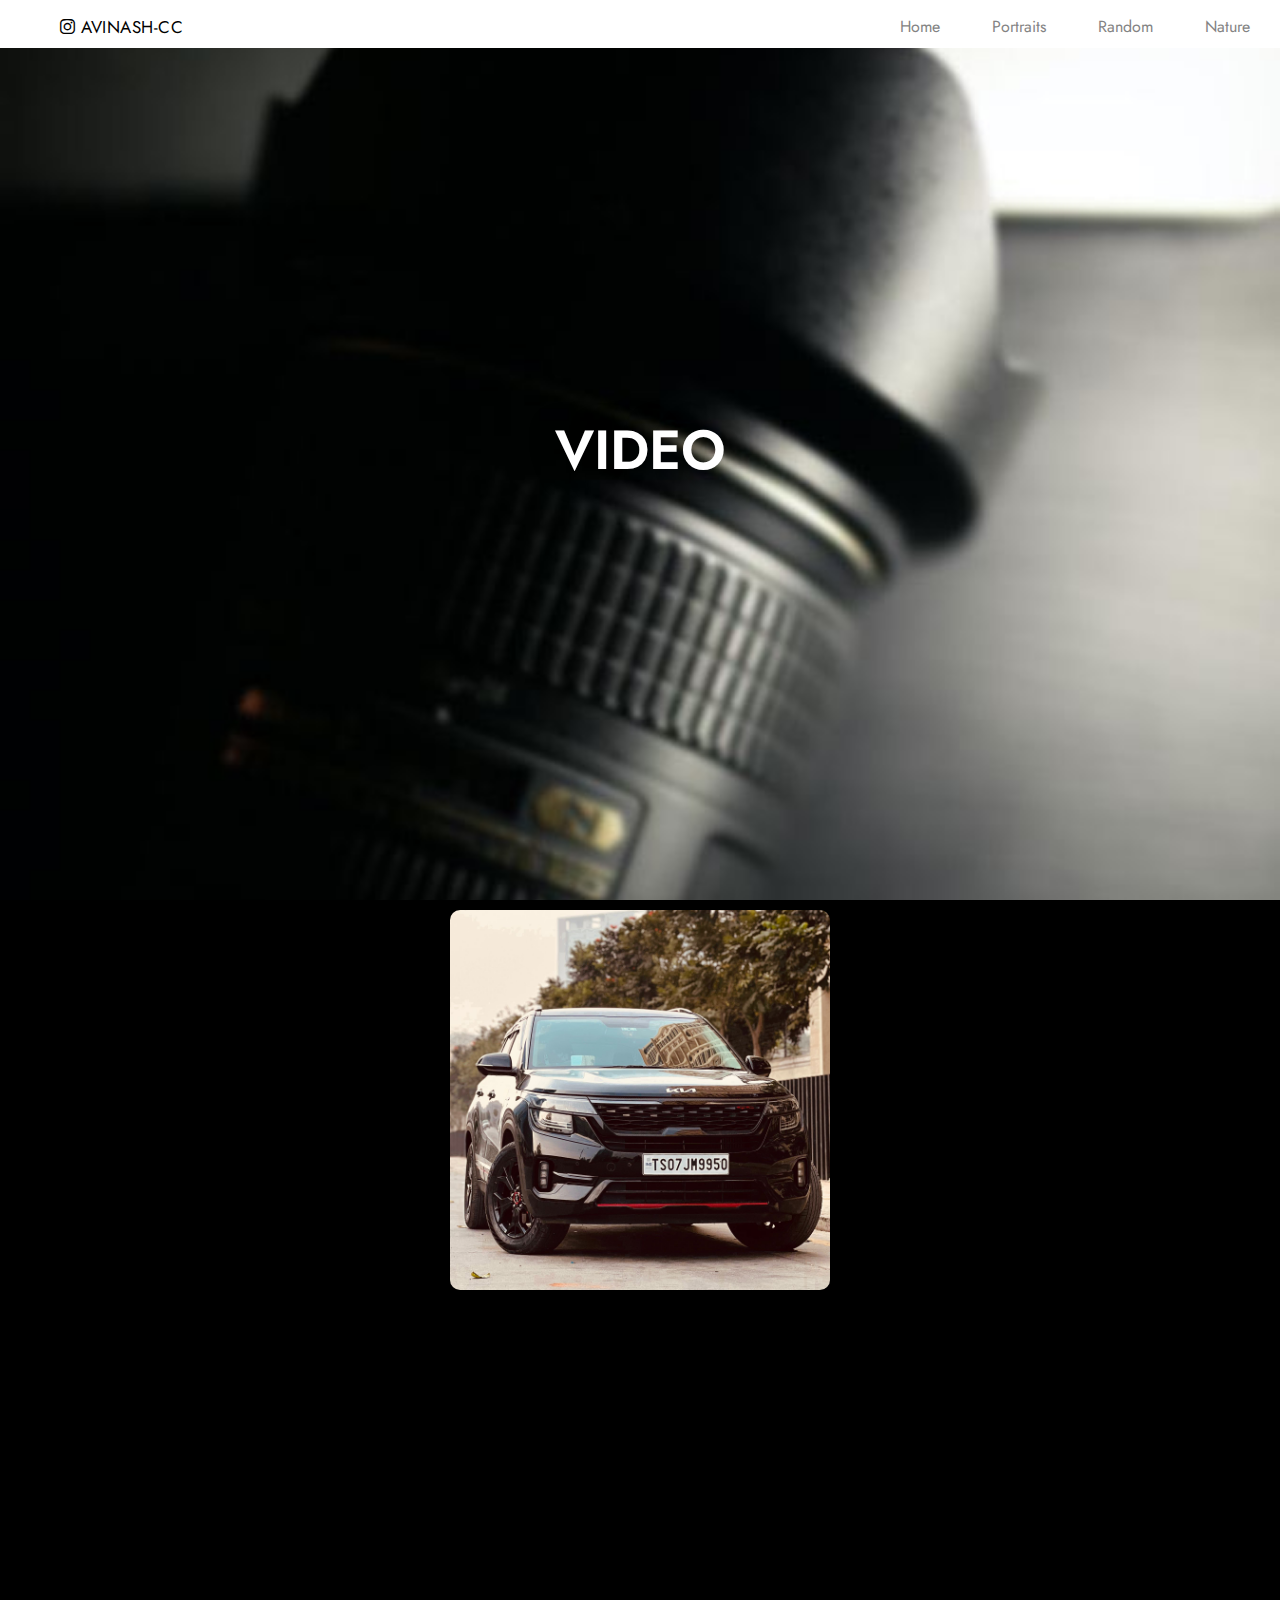
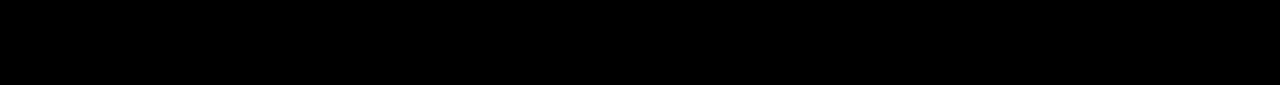
<file: video.html>
<!DOCTYPE html>
<html lang="en">
<head>
    <meta charset="UTF-8">
    <meta name="viewport" content="width=device-width, initial-scale=1.0">
    <title>Portraits</title>
    <link rel="stylesheet" href="https://cdnjs.cloudflare.com/ajax/libs/font-awesome/6.4.0/css/all.min.css">
    <link rel="stylesheet" href="portraits.css">
    <link rel="stylesheet" href="video.css">
</head>
<body>
    <nav class="navbar">
        <div class="container">
            <div class="BOX">
                <div class="logo-wrapper">
                    <a class="logo" href="https://www.instagram.com/avinash_cc/"> <strong> </strong>  <i class="fab fa-instagram"></i> AVINASH-CC</a>
                </div>
            </div>
    
            <ul class="navbar-links">
                <li class="nav-item"><a class="nav-link active" href="index.html">Home</a></li>
                <li class="nav-item"><a class="nav-link" href="portraits.html">Portraits</a></li>
                <li class="nav-item"><a class="nav-link" href="random.html">Random</a></li>
                <li class="nav-item"><a class="nav-link" href="nature.html">Nature</a></li>
                
            </ul>
        </div>
    </nav>

    <div class="header">
        <div class="ccontainer">
            <div class="box1">
                <h1 class="">VIDEO</h1>
                    
            </div>

        </div>
    </div>  

   
     
 <section>
       <div class="ontainer">
        
        
    
        
        <div id="video_player">
            
            <div class="scrollBox">
                
                <div class="box">
                    <img src="images/random/WhatsApp Image 2024-01-26 at 15.09.54.jpeg">
                    <div class="box-content">
                        <h3>GT-LINE Cinematic video </h3>
                        <a href="video1.html" class="btn">Watch </a>
                    </div>
                    
                </div>
               
                </div>
            </div>
        </div>
    </div>
   
 </section>
    
</body>

</html>
</file>
<file: portraits.css>
@import url('https://fonts.googleapis.com/css2?family=Jost:ital,wght@0,200;0,300;0,400;0,500;0,600;0,700;0,800;1,200;1,300;1,400;1,500;1,600;1,700;1,800&display=swap');


html{
    scroll-behavior: smooth;
}

* {
    margin: 0;
    padding: 0;
    -webkit-box-sizing: border-box;
    box-sizing: border-box;
    outline: none;
    list-style: none;
    word-wrap: break-word;
}

body {
    font-family: 'Jost', sans-serif;
    font-size: 16px;
    font-weight: 400;
    line-height: 1.75em;
    color: #999;
    overflow-x: hidden !important;
    background: #fff;
}

p {
    font-family: 'Jost', sans-serif;
    font-size: 16px;
    font-weight: 400;
    line-height: 1.75em;
    color: #999;
    margin-bottom: 20px;
}

h1 {
    font-size: 55px;
}

h2 {
    font-size: 40px;
    
}

h4 {
    font-size: 30px;
}
h5{
    font-size: 75px;
}

h1,
h2,
h4 {
    font-family: 'Jost', sans-serif;
    font-weight: 600;
    line-height: 1.25em;
    margin: 0 0 20px 0;
    text-shadow: 4px 4px 30px rgba(0,0,0,0.6);
}

img {
    width: 100%;
    height: auto;
    -webkit-transition: all 0.5s;
    -o-transition: all 0.5s;
    transition: all 0.5s;
    
}






.navbar {
    position: absolute;
    top: 0;
    left: 0;
    right: 0;
    background-color: white; /* Black background color */
    position: fixed;
    z-index: 9999;
}

.container {
    padding: 10px;
    display: flex;
    justify-content: space-between;
    flex-wrap: wrap;
    padding-top: 5px;
    padding-bottom: 5px;
    
}

.navbar .logo-wrapper {
    height: 29px;
    overflow: hidden;

}

.logo-wrapper a {
    font-family: 'Jost', sans-serif;
    font-size: 17px;
    font-weight: 400;
    color:black;
    text-decoration: none;
    letter-spacing: 0.5px;
    margin-left: 50px;
    
  
}
.navbar .container .BOX{

    color: white ;
}

.logo-wrapper a strong {
    font-family: 'Poppins', sans-serif;
    
    font-size: 25px;
    color: #fff;
    

}
.text{
    font-family: 'Jost', sans-serif;
}


.navbar .navbar-links {
    display: flex;
    align-items: center;
    gap: 2rem;
}

.navbar .navbar-links a {
    font-family: 'Jost', sans-serif;
    font-size: 16px;
    font-weight: 500px;
    line-height: 28px;
    color:rgb(131, 131, 131);
    text-decoration: none;
    margin-right: 20px;
    
}

.navbar .navbar-links a:hover {
    color:black;

}
.container .grid-wrapper .image {
    margin-top: 10px;
}






























.myGallery {
    display: grid;
    background-color: #111;
    width:100%;
    background-size: 100%;
    grid-gap: 10px;
    position: absolute;
    grid-template-columns: repeat(auto-fit, minmax(280px, 1fr));
  }

  .myGallery img {
    width: 90%;
    margin: 20px;
  }
  .myGallery img:hover{
    scale: 0.9;
  }
  
  /*
    And here are some declarations for the image caption.
    Just hover over one of the last 5 images to see it.
  */
  
  .myGallery .item {
    position: relative;
    overflow: hidden;
  }
  
  .myGallery .item img {
    vertical-align: middle;
  }
  
  .myGallery .caption {
    margin: 0;
    padding: 1em;
    position: absolute;
    z-index: 1;
    bottom: 0;
    left: 0;
    width: 100%;
    max-height: 100%;
    overflow: auto;
    box-sizing: border-box;
    transition: transform 0.5s;
    transform: translateY(100%);
    background: rgba(0, 0, 0, 0.7);
    color: rgb(255, 255, 255);
  }
  
  .myGallery .item:hover .caption {
    transform: translateY(0%);
  }
  
  /*
    The rest is only styling for this example page
  */
  
  @import url("https://fonts.googleapis.com/css2?family=Vollkorn:wght@400;900&display=swap");
  
  body {
    font: 400 1.5em/1.58 Vollkorn, serif;
  }
  
  h1,
  p {
    text-align: center;
  }
  
  .myGallery {
    font-size: 1rem;
  }
  





  .gallery ul {
    display: flex;
    justify-content: flex-start;
    align-items: center;
    gap: 1rem;
}
.gallery li{
    font-size: 14px;
    line-height: 21px;
    color: #999;
    cursor: pointer;
}
.gallery .active,
    .gallery li:hover{
    color: #fff;
    border-bottom: 1px solid #fff;
}

.grid-wrapper {
    max-width: 100%;
    display: grid;
    grid-gap: 20px;
    grid-template-columns: repeat(auto-fit, minmax(250px, 1fr));
    grid-auto-rows: 200px;
    grid-auto-flow: dense;
    
}


.grid-wrapper img {
    max-width: 100%;
    height: auto;
    vertical-align: middle;
    margin: 10px;
    display: inline-block;
}

/* Main CSS */
.grid-wrapper .image {
    position: relative;
    display: flex;
    justify-content: center;
    align-items: center;
    margin-top: 10px;
    
    
}

.grid-wrapper .image img {
    width: 100%;
    height: 100%;
    object-fit: cover;
    
    margin-top: 10px;
    
}


.grid-wrapper .wide {
    grid-column: span 2;
}

.grid-wrapper .tall {
    grid-row: span 2;
    margin-top: 10px;

}

.grid-wrapper .big {
    grid-column: span 2;
    grid-row: span 2;
}
.image .tall:hover{
    scale: 1.5r;
}
</file>
<file: video.css>
.header {
    background-image: url(images/mainpicture/WhatsApp\ Image\ 2024-01-26\ at\ 20.47.38.jpeg);
    background-color: #111;
    top: 0px;
    background-position: center;
    background-size: cover;
    width: 100%;
    background-position-y:0px ;

}



.header {
    min-height: 100vh;
    background-color: #111;
    display: flex;
    align-items: center;

}


.header .box1 {
    max-width: 100%;
    min-width: 300px;
    justify-content: center;
    text-align: center;
    
}

.header .box1 h1 {
    color: #fff;
    text-align: center;
    justify-content: center;

}

.header .box1 .btn {
    padding: 0.25rem 1rem;
    border: 1px solid #fff;
    margin-right: 1rem;
    text-decoration: none;
    font-family: 'Jost', sans-serif;
    font-size: 14px;
    font-weight: 300;
    line-height: 14px;
    color: #fff;
    margin-bottom: 20px;
}

.box1{
color: black;

}
.header .container .box1 {
    text-align: center;
    justify-content: center;
    
}
.ccontainer {
    padding: 0px;
    display: flex;
    justify-content: center;
    flex-wrap: wrap;
    color: #000;
    width: 100%;
    
}






*

::-webkit-scrollbar
{
    width: 0;
}
body
{
    font-family: sans-serif;
    background: black;
    display: flex;
    justify-content: center;
    align-items: center;
    flex-wrap: wrap;
    text-align: center;
}
.ontainer
{
    width: 100%;
}
h1
{
    margin: 20px 0px;
    text-align: center;
    color: #fff;
    cursor: pointer;
    border-radius: 10px;
}
.scrollBox
{
    float: right;
    width: 400px;
    height: 85vh;
    margin: 20px 5px;
    margin-top: 0px;
    overflow-y: scroll;
    background: black;
    border-radius: 5px;
}
.ontainer .video
{
    float: left;
    width: 860px;
    height: 100%;
    margin: 25px 20px;
    border-radius: 10px;
}
video
{
    border-radius: 10px;
    width: 100%;
    height: 100%;
    outline: none;
}
.box
{
    overflow: hidden;
    max-width: 400px;
    margin: 10px 10px;
    display: inline-block;
    position: relative;
    border-radius: 10px;
}
.box:hover
{
    box-shadow: 0px 5px 30px 0px #121212;
}
.box img
{
    width: 100%;
    display: block;
}
.btn
{
    display: inline-block;
    text-decoration: none;
    background:rgb(19, 161, 255);
    color: #fff;
    padding: 0.5em 1.2em;
    margin-top: 0.8rem;
    margin-left: 10px;
    position: relative;
    transition: 0.2s ease-in-out;
    border-radius: 100px;
    font-size: small;
}
.btn:hover
{
    box-shadow: 10px 15px 20px  0px #000000;
    transform: scale(1.3);
}
h3
{
    color: #fff;
    margin: 0 10px;
}
.box .box-content
{
    position: absolute;
    top: 80%;
    width: 100%;
    height: 100%;
    color: #fff;
    text-align: center;
    opacity: 0;
    z-index: 2;
    transition: all .5s ease-in-out;
}
.box::after
{
    content: '';
    display: block;
    position: absolute;
    top: 0;
    left: 0;
    width: 100%;
    height: 100%;
    background: rgba(0, 0, 0, 0.6);
    opacity: 0;
    z-index: 1;
    transform: scaleY(0);
    transform-origin: 100% 100%;
    background: rgba(0, 0, 0, 0.73);
    transition: all .3s ease-in-out;
}
.box:hover .box-content
{
    opacity: 1;
    top: 30%;
}
.box:hover::after
{
    opacity: 1;
    transform: scaleY(1);
}
.scrollTop
{
    position: absolute;
    top: 0;
    left: 0;
    width: 100%;
    height: 100%;
    background: transparent;
    z-index: 100000;
}
@media(max-width: 1310px){
    .ontainer
    {
        display: flex;
        justify-content: center;
        align-items: center;
        flex-wrap: wrap;
        text-align: center;
    }
}
@media(max-width: 865px){
    .ontainer .video
    {
        width: 95%;
        float: none;
    }
    .ontainer .scrollBox
    {
        float: none;
    }
}
@media(max-width: 775px){
    .ontainer .video
    {
        width: 95%;
    }
}
@media(max-width: 500px){
    .ontainer .video
    {
        width: 97%;
    }
}
</file>
